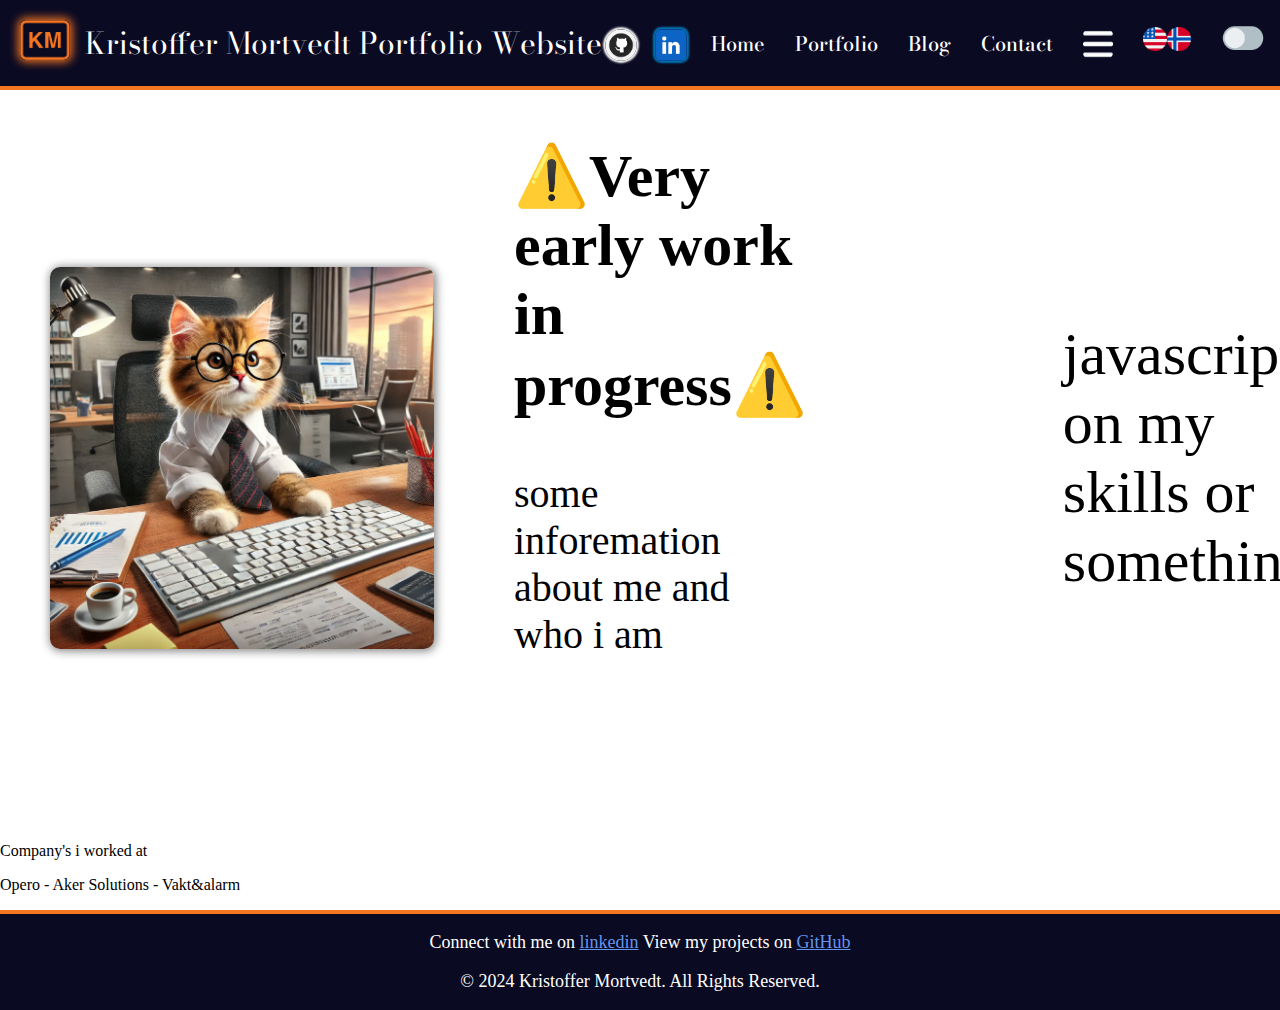
<file: index.html>
<!DOCTYPE html>
<html lang="en">

<head>
    <meta charset="UTF-8">
    <meta name="viewport" content="width=device-width, initial-scale 1.0">
    <link href="styles.css" rel="stylesheet">
    <title>Kristoffer Portfolio</title>
    <link rel="icon" href="Images/favicon.ico" type="/Images/favicon.ico">
    <link rel="preconnect" href="https://fonts.googleapis.com">
    <link rel="preconnect" href="https://fonts.gstatic.com" crossorigin>
    <link href="https://fonts.googleapis.com/css2?family=Bodoni+Moda:ital,opsz,wght@0,6..96,400..900;1,6..96,400..900&display=swap" rel="stylesheet">
</head>

<body>
    <main>
        <section class="page1">
            <header class="header">
                <div class="left-content">
                    <a href="index.html">
                        <img src="/Images/KM logo.png" alt="image of my logo with the initials KM" class="logo"></a>
                </div>
                <p class="text-header">Kristoffer Mortvedt Portfolio Website</p>
                <div class="right-content">
                    <a href="https://github.com/KrimorQ" target="_blank" alt="GitHub logo" class="image-link">
                        <img class="icongit" src="Images/Github icon.png">
                    </a>
                    <a href="https://www.linkedin.com/in/kristoffer-m-360013237/" target="_blank" alt="LinkedIn logo" class="image-link">
                        <img class="iconlinkedin" src="Images/LinkedIn icon.png">
                    </a>
                    <p><a href="index.html">Home</a></p>

                    <p><a href="portfolio.html">Portfolio</a></p>
                    <p><a href="blog.html">Blog</a></p>
                    <p><a href="contact.html">Contact</a></p>
                    <p>
                        <img class="iconburger" href="Images/open-menu.png" src="Images/open-menu.png" alt="three line menu">
                    </p>
                    <p><img class="flag" src="Images/usa.png"><img class="flag" src="Images/norway.png" alt="language options"></p>
                    
                    <p><img class="light-dark-mode" src="Images/off-button.png" alt="light-dark-mode"></p>
                </div>
            </header>
            <div class="about-me-picture">
            <img src="/Images/working cat.png" alt="a image of me" class="profile-picture"><!--put a picture of me here-->
                <div class="about-me-text-left">
                    <h2>⚠️Very early work in progress⚠️</h2><!--&lt Coder &gt-->
                <p>some inforemation about me and who i am</p>
            </div>
            <div class="about-me-text-right">
                <p>javascript on my skills or something</p>
            </div>
        </div>
            <!--put my skills and experience here?-->
        </section>
        <section>
            <p class="company-work">Company's i worked at</p><!--move this to a seperate page-->
            <p>Opero - Aker Solutions - Vakt&alarm</p>
        </section>
        
    </main>
    <footer class="footer">
        <!--add icons for different social media, maybe a "home" to take them to the top of the page-->
        <p>Connect with me on <a href="https://www.linkedin.com/in/kristoffer-m-360013237/" target="_blank">linkedin</a>
            View my projects on <a href="https://github.com/KrimorQ" target="_blank">GitHub</a>
        </p>    
        <p>&copy; 2024 Kristoffer Mortvedt. All Rights Reserved.</p>
    </footer>
</body>

</html>
</file>
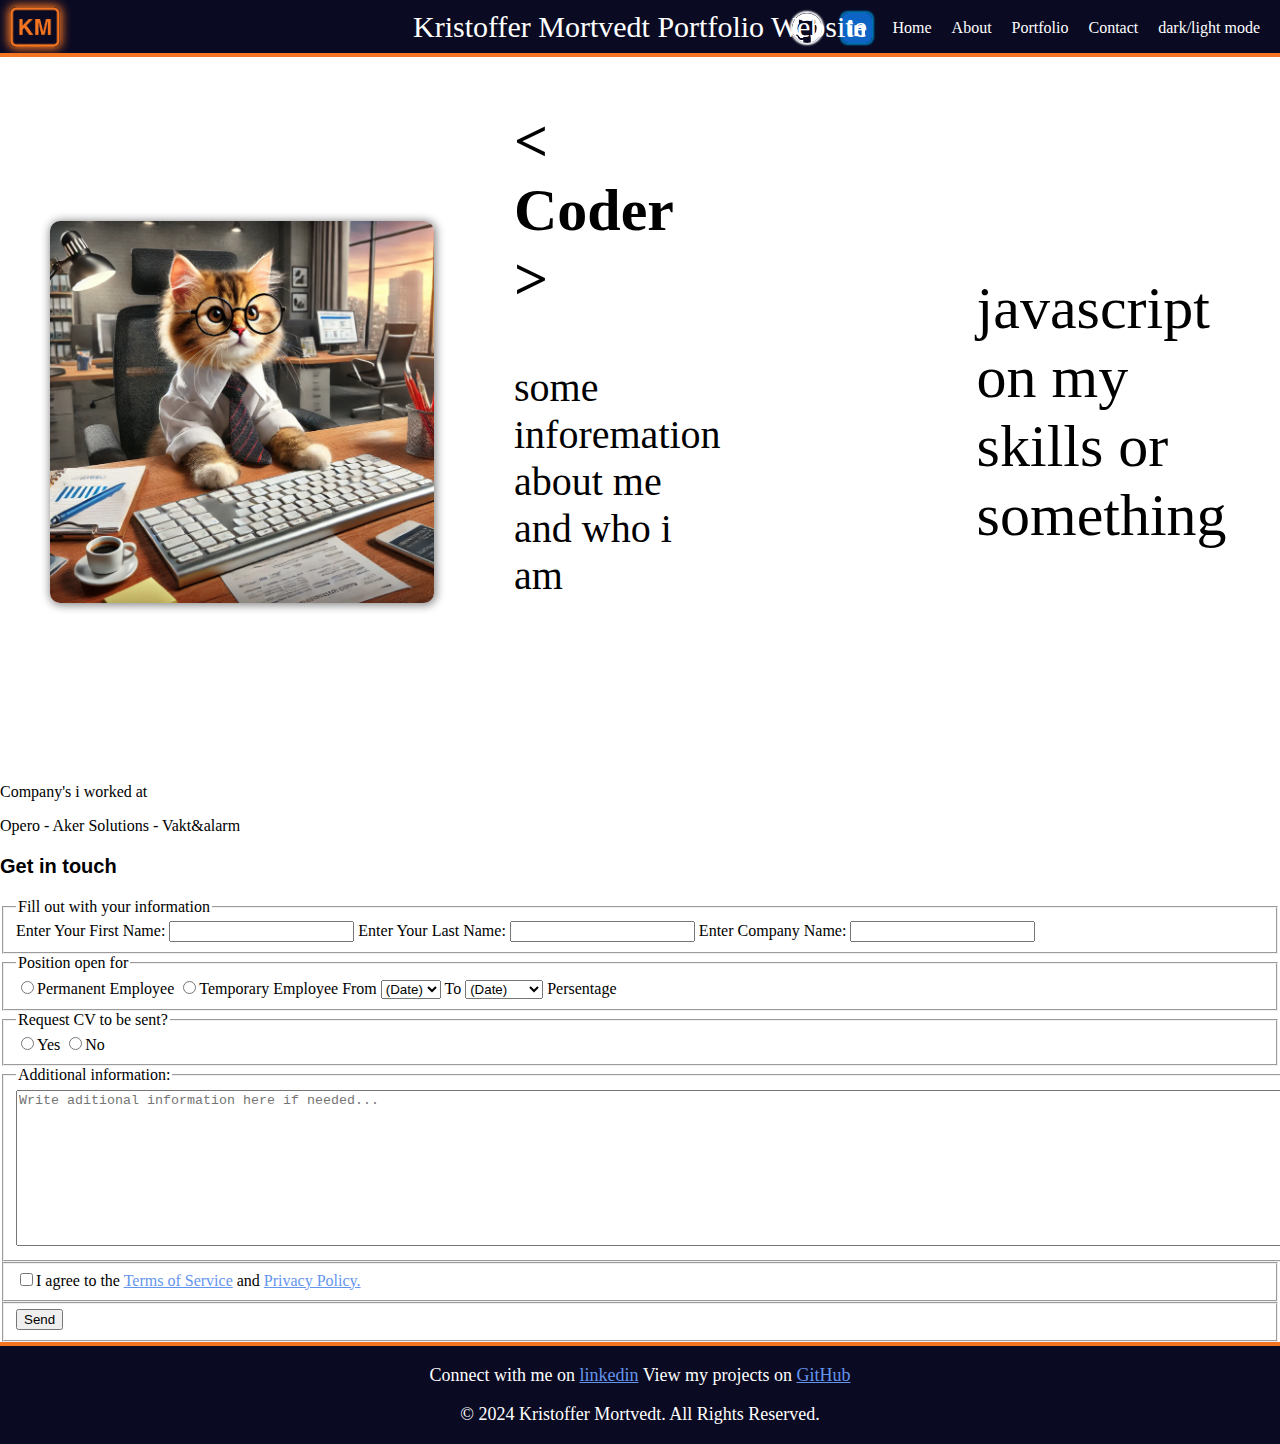
<file: HTML/index.html>
<!DOCTYPE html>
<html lang="en">

<head>
    <meta charset="UTF-8">
    <meta name="viewport" content="width=device-width, initial-scale 1.0">
    <link href="styles.css" rel="stylesheet">
    <title>Kristoffer Portfolio</title>
</head>

<body>
    <main>
        <section class="page1">
            <header class="header">
                <div class="icon-header">
                    <div class="left-content">
                        <img src="/Images/KM logo.png" alt="image of my logo with the initials KM" class="logo">
                    </div>
                        <p class="text-header">Kristoffer Mortvedt Portfolio Website</p>
                    <div class="right-content">
                    <a href="https://github.com/KrimorQ" target="_blank" alt="GitHub logo" class="image-link">
                        <img class="icongit" src="/github-mark-white.png">
                    </a>
                    <a href="https://www.linkedin.com/in/kristoffer-m-360013237/" target="_blank" alt="LinkedIn logo" class="image-link">
                        <img class="iconlinkedin" src="/LinkedIn icon.png">
                    </a>
                        <p>Home</p>
                        <p>About</p>
                        <p>Portfolio</p>
                        <p>Contact</p>
                        <p>dark/light mode</p>
                    </div>
                </div>
            </header>
            <div class="about-me-picture">
            <img src="/Images/working cat.png" alt="a image of me" class="profile-picture"><!--put a picture of me here-->
                <div class="about-me-text-left">
                    <h2>&lt Coder &gt</h2>
                <p>some inforemation about me and who i am</p>
            </div>
            <div class="about-me-text-right">
                <p>javascript on my skills or something</p>
            </div>
        </div>
            <!--put my skills and experience here?-->
        </section>
        <section>
            <p class="company-work">Company's i worked at</p><!--move this to a seperate page-->
            <p>Opero - Aker Solutions - Vakt&alarm</p>
        </section>
        <section class="page2"><!--have this at the bottum of the page-->
            <p class="form"><strong>Get in touch</strong></p>
            <!--contact form where they can request CV via email and add other options with variouse different methods to showcase what i can-->
            <form method="post"><!--add an "action" in the form to collect the information being sent to me-->
                <fieldset>
                    <legend>Fill out with your information</legend>
                    <label for="first-name">Enter Your First Name: <input id="first-name" name="first-name" type="text" required></label> <!--pass på at boksene gir mening--><!--add * to the field that is required-->
                    <label for="last-name">Enter Your Last Name: <input id="last-name" name="last-name" type="text" required></label> <!--checkbox if "fast,deltid,contract etc." --><!--add * to the field that is required-->
                    <label for="company-name">Enter Company Name: <input id="company-name" name="company-name" type="text" required></label><!--add * to the field that is required-->
                </fieldset>
                <fieldset>
                    <legend>Position open for</legend>
                    <label for="permanent-employee"><input id="permanent-employee" name="work-position" type="radio" value="1" >Permanent Employee</label> <!--hvist det er contract fra og til dato-->
                    <label for="temporary-employee"><input id="temporary-employee" name="work-position" type="radio" value="1" >Temporary Employee</label> <!--deltid hvor mye prosent?-->
                    <label for="temp-date">From</label><!--if selected temp, show the select option for temp-date. if picked permanent or not selected at all, dont show the temp-date-->
                        <select id="temp-date" name="temp-date">
                            <option value="0">(Date)</option>
                            <option value="1">Jan</option>
                            <option value="2">Feb</option>
                            <option value="3">Mar</option>
                            <option value="4">Apr</option>
                            <option value="5">Mai</option>
                            <option value="6">Jun</option>
                            <option value="7">Jul</option>
                            <option value="8">Aug</option>
                            <option value="9">Sep</option>
                            <option value="10">Oct</option>
                            <option value="11">Nov</option>
                            <option value="12">Des</option>
                        </select>
                    <label for="temp-date">To</label>
                        <select id="temp-date" name="temp-date">
                            <option value="0">(Date)</option>
                            <option value="1">Jan</option>
                            <option value="2">Feb</option>
                            <option value="3">Mar</option>
                            <option value="4">Apr</option>
                            <option value="5">Mai</option>
                            <option value="6">Jun</option>
                            <option value="7">Jul</option>
                            <option value="8">Aug</option>
                            <option value="9">Sep</option>
                            <option value="10">Oct</option>
                            <option value="11">Nov</option>
                            <option value="12">Des</option>
                            <option value="13">Unknown</option>
                        </select>
                    <!--dropdown box med avdeling eller stillingen, leg til "other" tilfelle en er glemt-->
                    <label></label><!--hvist velgt "other" legg til et skrive felt "stillings titel"-->
                    <label>Persentage</label> <!--add a nice way to scale from 60-100% should pop up after selecting permanent/temporary-->
                </fieldset>
                <fieldset>
                    <legend>Request CV to be sent?</legend>
                    <label for="CV-request"><input name="CV-request" type="radio" value="1">Yes</label>
                    <label for="CV-request"><input name="CV-request" type="radio" value="2">No</label>   
                    </label>
                </fieldset>
                <fieldset>
                    <legend>Additional information: </legend>
                    <textarea id="textbox" for="textbox" rows="10" cols="220" type="textbox" placeholder="Write aditional information here if needed..."></textarea>
                </fieldset>
                <fieldset>
                    <label for="tos" name="tos"><input id="tos" name="tos" type="checkbox" required>I agree to the <a href="" target="_blank">Terms of Service</a> and <a href="" target="_blank">Privacy Policy.</a></label> <!-- make the link not purple and link to a tos/privacy text. and make it so it register it.-->
                </fieldset>
                <fieldset>
                <input name="submit" type="submit" value="Send">
            </fieldset>
            </form>
        </section>
    </main>
    <footer class="footer">
        <!--add icons for different social media, maybe a "home" to take them to the top of the page-->
        <p>Connect with me on <a href="https://www.linkedin.com/in/kristoffer-m-360013237/" target="_blank">linkedin</a>
            View my projects on <a href="https://github.com/KrimorQ" target="_blank">GitHub</a>
        <p>&copy; 2024 Kristoffer Mortvedt. All Rights Reserved.</p>

        </p>
    </footer>
</body>

</html>
</file>
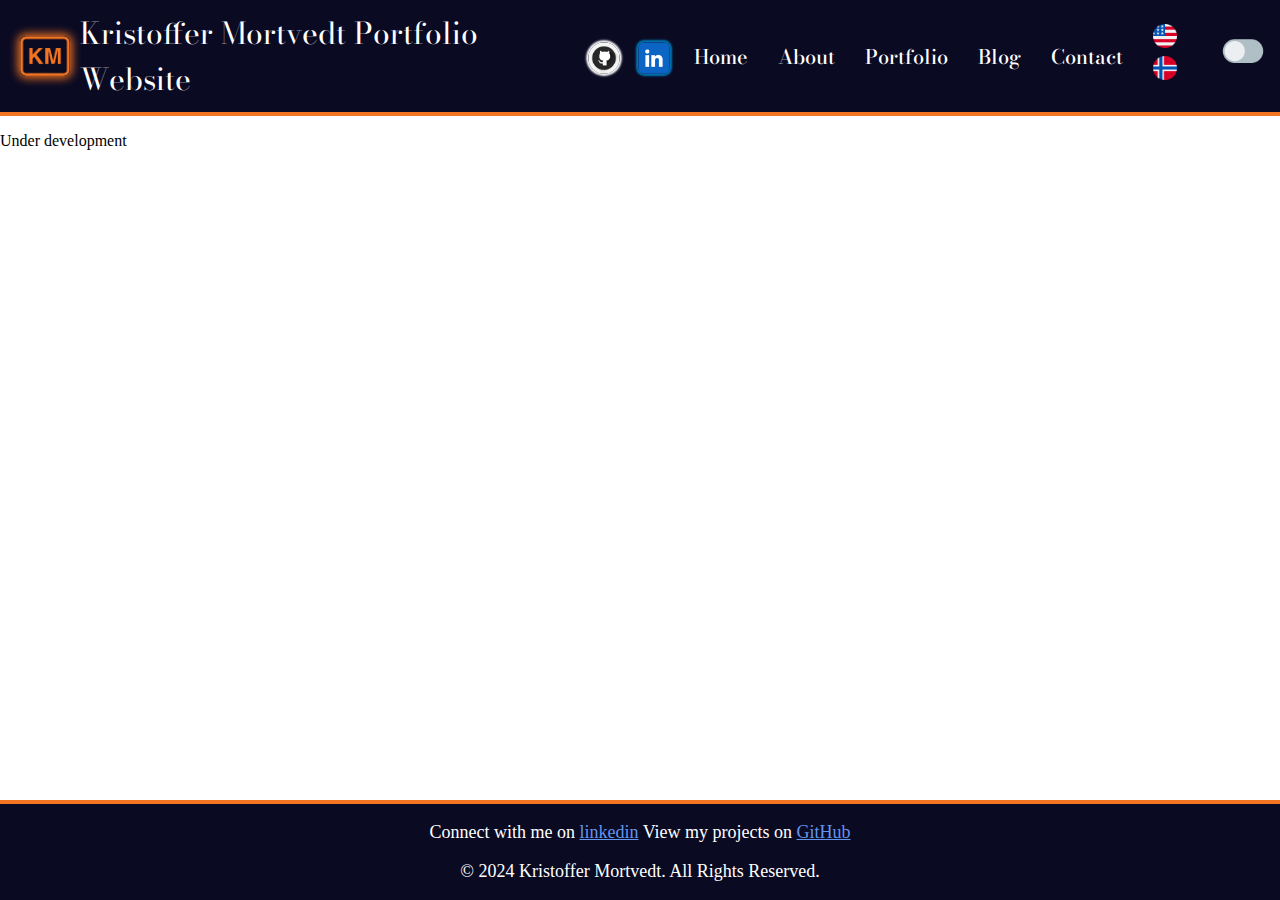
<file: about.html>
<!DOCTYPE html>
<html lang="en">

<head>
    <meta charset="UTF-8">
    <meta name="viewport" content="width=device-width, initial-scale 1.0">
    <link href="styles.css" rel="stylesheet">
    <title>Kristoffer Portfolio</title>
    <link rel="icon" href="Images/favicon.ico" type="/Images/favicon.ico">
    <link rel="preconnect" href="https://fonts.googleapis.com">
    <link rel="preconnect" href="https://fonts.gstatic.com" crossorigin>
    <link href="https://fonts.googleapis.com/css2?family=Bodoni+Moda:ital,opsz,wght@0,6..96,400..900;1,6..96,400..900&display=swap" rel="stylesheet">
</head>

<body>
    <main>
        <section class="page1">
            <header class="header">
                <div class="left-content">
                    <img src="/Images/KM logo.png" alt="image of my logo with the initials KM" class="logo">
                </div>
                <p class="text-header">Kristoffer Mortvedt Portfolio Website</p>
                <div class="right-content">
                    <a href="https://github.com/KrimorQ" target="_blank" alt="GitHub logo" class="image-link">
                        <img class="icongit" src="Images/Github icon.png">
                    </a>
                    <a href="https://www.linkedin.com/in/kristoffer-m-360013237/" target="_blank" alt="LinkedIn logo" class="image-link">
                        <img class="iconlinkedin" src="Images/LinkedIn icon.png">
                    </a>
                    <p><a href="index.html">Home</a></p>
                    <p><a href="about.html">About</a></p>
                    <p><a href="portfolio.html">Portfolio</a></p>
                    <p><a href="blog.html">Blog</a></p>
                    <p><a href="contact.html">Contact</a></p>
                    <p><img class="flag" src="Images/usa.png"><img class="flag" src="Images/norway.png" alt="language options"></p>
                    <p><img class="light-dark-mode" src="Images/off-button.png" alt="light-dark-mode"></p>
                </div>
            </header>
                <p>Under development</p>
    </main>
    <footer class="footer">
        <!--add icons for different social media, maybe a "home" to take them to the top of the page-->
        <p>Connect with me on <a href="https://www.linkedin.com/in/kristoffer-m-360013237/" target="_blank">linkedin</a>
            View my projects on <a href="https://github.com/KrimorQ" target="_blank">GitHub</a>
        <p>&copy; 2024 Kristoffer Mortvedt. All Rights Reserved.</p>

        </p>
    </footer>
</body>
</html>
</file>
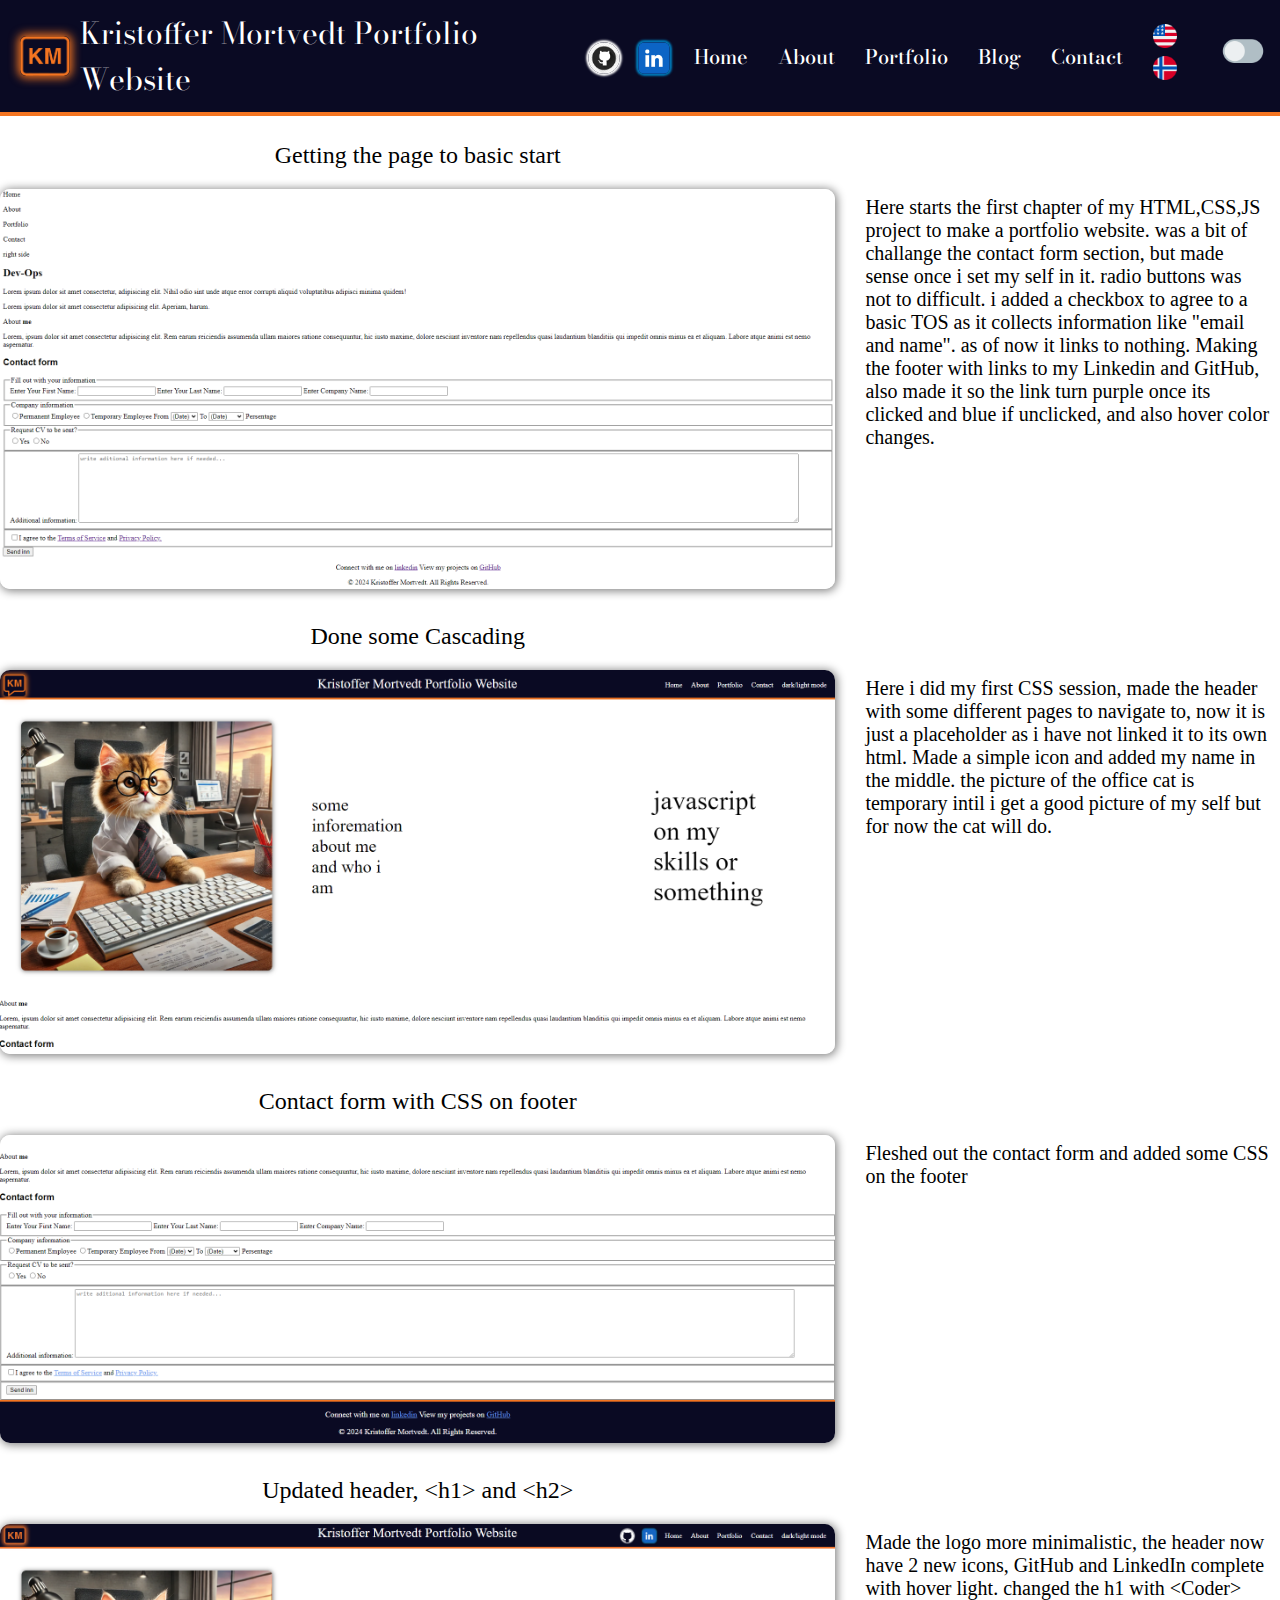
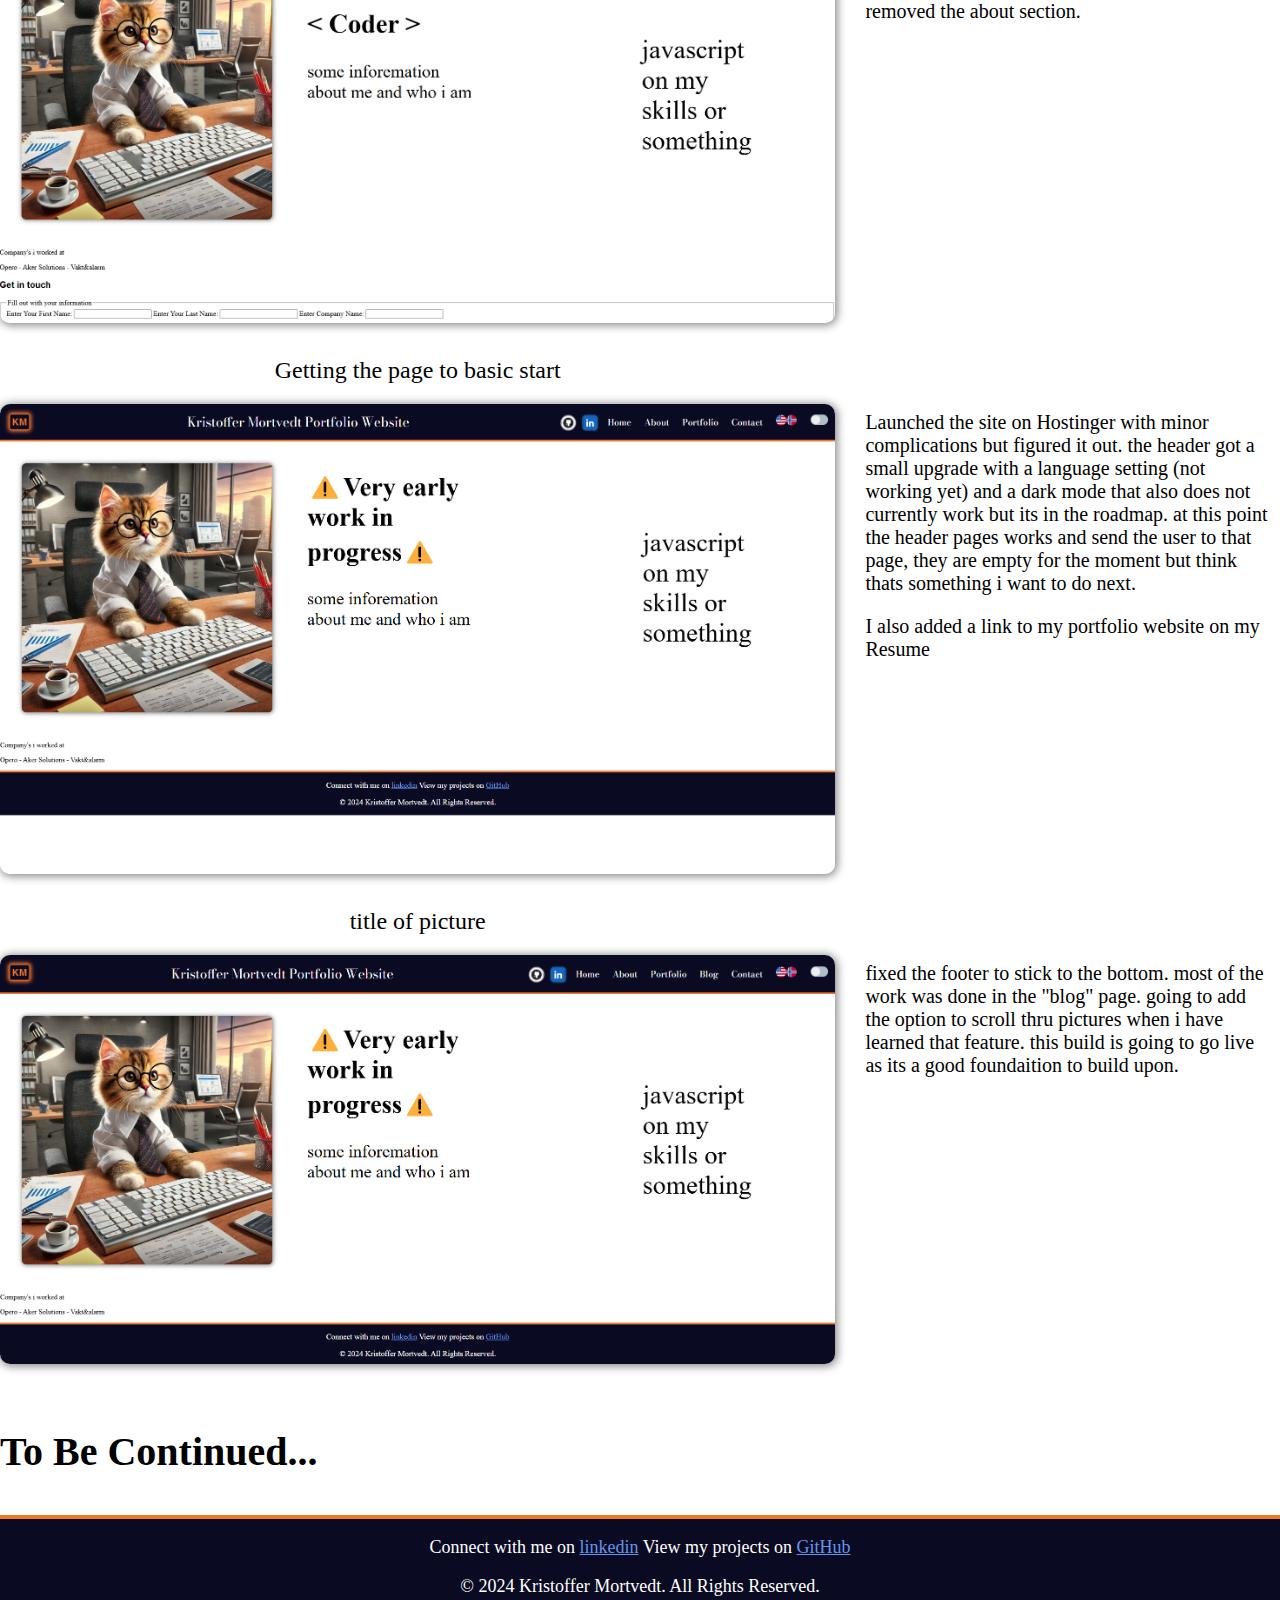
<file: blog.html>
<!DOCTYPE html>
<html lang="en">

<head>
    <meta charset="UTF-8">
    <meta name="viewport" content="width=device-width, initial-scale 1.0">
    <link href="styles.css" rel="stylesheet">
    <title>Kristoffer Portfolio</title>
    <link rel="icon" href="Images/favicon.ico" type="/Images/favicon.ico">
    <link rel="preconnect" href="https://fonts.googleapis.com">
    <link rel="preconnect" href="https://fonts.gstatic.com" crossorigin>
    <link href="https://fonts.googleapis.com/css2?family=Bodoni+Moda:ital,opsz,wght@0,6..96,400..900;1,6..96,400..900&display=swap" rel="stylesheet">
</head>

<body>
    <main>
        <section class="page1">
            <header class="header">
                <div class="left-content">
                    <img src="/Images/KM logo.png" alt="image of my logo with the initials KM" class="logo">
                </div>
                <p class="text-header">Kristoffer Mortvedt Portfolio Website</p>
                <div class="right-content">
                    <a href="https://github.com/KrimorQ" target="_blank" alt="GitHub logo" class="image-link">
                        <img class="icongit" src="Images/Github icon.png">
                    </a>
                    <a href="https://www.linkedin.com/in/kristoffer-m-360013237/" target="_blank" alt="LinkedIn logo" class="image-link">
                        <img class="iconlinkedin" src="Images/LinkedIn icon.png">
                    </a>
                    <p><a href="index.html">Home</a></p>
                    <p><a href="about.html">About</a></p>
                    <p><a href="portfolio.html">Portfolio</a></p>
                    <p><a href="blog.html">Blog</a></p>
                    <p><a href="contact.html">Contact</a></p>
                    <p><img class="flag" src="Images/usa.png"><img class="flag" src="Images/norway.png" alt="language options"></p>
                    <p><img class="light-dark-mode" src="Images/off-button.png" alt="light-dark-mode"></p>
                </div>
            </header>
            <p></p>
        <div class="blog-container">
            <div class="blog-item">            
                <div class="blog-pictures">
                    <p class="blog-headline">Getting the page to basic start</p>
                    <img src="/Images/blog-images/website1.png">
                </div>
                <div class="blog-text-right">
                    <p class="blog-pictures-text">Here starts the first chapter of my HTML,CSS,JS project to make a portfolio website. was a bit of challange the contact form section, but made sense once i set my self in it. radio buttons was not to difficult. i added a checkbox to agree to a basic TOS as it collects information like "email and name". as of now it links to nothing. Making the footer with links to my Linkedin and GitHub, also made it so the link turn purple once its clicked and blue if unclicked, and also hover color changes.</p>
                </div>
            </div>
            <div class="blog-item">            
                <div class="blog-pictures">
                    <p class="blog-headline">Done some Cascading</p>
                    <img src="/Images/blog-images/website2.png">
                </div>
                <div class="blog-text-right">
                    <p class="blog-pictures-text">Here i did my first CSS session, made the header with some different pages to navigate to, now it is just a placeholder as i have not linked it to its own html. Made a simple icon and added my name in the middle. the picture of the office cat is temporary intil i get a good picture of my self but for now the cat will do.</p>
                </div>
            </div>
            <div class="blog-item">            
                <div class="blog-pictures">
                    <p class="blog-headline">Contact form with CSS on footer</p>
                    <img src="/Images/blog-images/website2.2.png">
                </div>
                <div class="blog-text-right">
                    <p class="blog-pictures-text">Fleshed out the contact form and added some CSS on the footer</p>
                </div>
            </div>
            <div class="blog-item">            
                <div class="blog-pictures">
                    <p class="blog-headline">Updated header, &lth1&gt and &lth2&gt</p>
                    <img src="/Images/blog-images/website3.png">
                </div>
                <div class="blog-text-right">
                    <p class="blog-pictures-text">Made the logo more minimalistic, the header now have 2 new icons, GitHub and LinkedIn complete with hover light. changed the h1 with &ltCoder&gt removed the about section.</p>
                </div>
            </div>
            <div class="blog-item">            
                <div class="blog-pictures">
                    <p class="blog-headline">Getting the page to basic start</p>
                    <img src="/Images/blog-images/website4.png">
                </div>
                <div class="blog-text-right">
                    <p class="blog-pictures-text">Launched the site on Hostinger with minor complications but figured it out. the header got a small upgrade with a language setting (not working yet) and a dark mode that also does not currently work but its in the roadmap. at this point the header pages works and send the user to that page, they are empty for the moment but think thats something i want to do next.</p>
                    <ls class="blog-pictures-text-list">I also added a link to my portfolio website on my Resume</ls>
                </div>
            </div>
            <div class="blog-item">            
                <div class="blog-pictures">
                    <p class="blog-headline">title of picture</p>
                    <img src="/Images/blog-images/website5.1.png">
                </div>
                <div class="blog-text-right">
                    <p class="blog-pictures-text">fixed the footer to stick to the bottom. most of the work was done in the "blog" page. going to add the option to scroll thru pictures when i have learned that feature. this build is going to go live as its a good foundaition to build upon.</p>
                </div>
            </div>
                <div class="end-of-blog">
                    <p>to be continued...</p>
                </div>
            </div>
        </div>
    </main>
    <footer class="footer">
        <!--add icons for different social media, maybe a "home" to take them to the top of the page-->
        <p>Connect with me on <a href="https://www.linkedin.com/in/kristoffer-m-360013237/" target="_blank">linkedin</a>
            View my projects on <a href="https://github.com/KrimorQ" target="_blank">GitHub</a>
        <p>&copy; 2024 Kristoffer Mortvedt. All Rights Reserved.</p>
        </p>
    </footer>
</body>
</html>
</file>
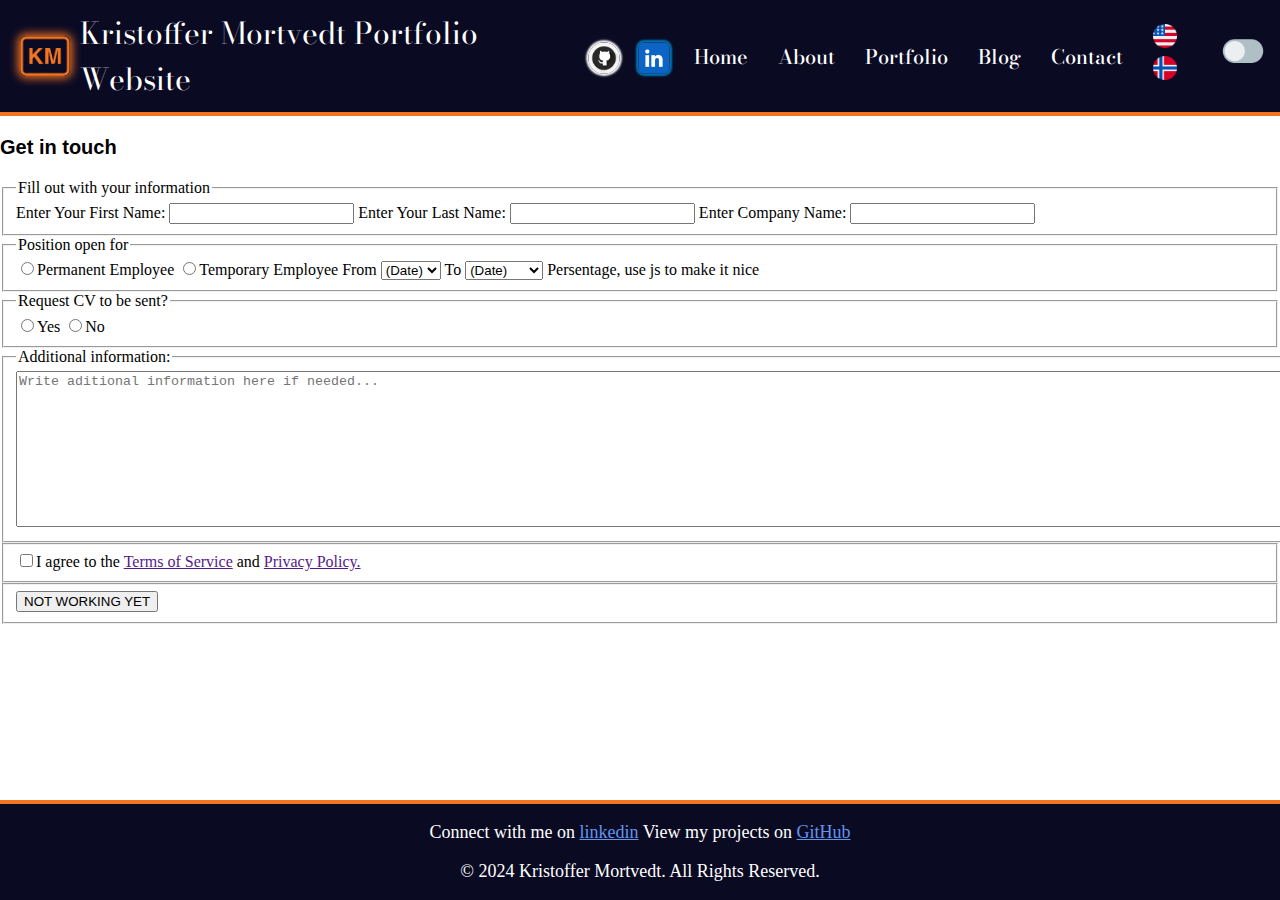
<file: contact.html>
<!DOCTYPE html>
<html lang="en">

<head>
    <meta charset="UTF-8">
    <meta name="viewport" content="width=device-width, initial-scale 1.0">
    <link href="styles.css" rel="stylesheet">
    <title>Kristoffer Portfolio</title>
    <link rel="icon" href="Images/favicon.ico" type="/Images/favicon.ico">
    <link rel="preconnect" href="https://fonts.googleapis.com">
    <link rel="preconnect" href="https://fonts.gstatic.com" crossorigin>
    <link href="https://fonts.googleapis.com/css2?family=Bodoni+Moda:ital,opsz,wght@0,6..96,400..900;1,6..96,400..900&display=swap" rel="stylesheet">
</head>

<body>
    <main>
        <section class="page1">
            <header class="header">
                <div class="left-content">
                    <img src="/Images/KM logo.png" alt="image of my logo with the initials KM" class="logo">
                </div>
                <p class="text-header">Kristoffer Mortvedt Portfolio Website</p>
                <div class="right-content">
                    <a href="https://github.com/KrimorQ" target="_blank" alt="GitHub logo" class="image-link">
                        <img class="icongit" src="Images/Github icon.png">
                    </a>
                    <a href="https://www.linkedin.com/in/kristoffer-m-360013237/" target="_blank" alt="LinkedIn logo" class="image-link">
                        <img class="iconlinkedin" src="Images/LinkedIn icon.png">
                    </a>
                    <p><a href="index.html">Home</a></p>
                    <p><a href="about.html">About</a></p>
                    <p><a href="portfolio.html">Portfolio</a></p>
                    <p><a href="blog.html">Blog</a></p>
                    <p><a href="contact.html">Contact</a></p>
                    <p><img class="flag" src="Images/usa.png"><img class="flag" src="Images/norway.png" alt="language options"></p>
                    <p><img class="light-dark-mode" src="Images/off-button.png" alt="light-dark-mode"></p>
                </div>
            </header>
            <section class="page2"><!--have this at the bottum of the page-->
                <p class="form"><strong>Get in touch</strong></p>
                <!--contact form where they can request CV via email and add other options with variouse different methods to showcase what i can-->
                <form method="post"><!--add an "action" in the form to collect the information being sent to me-->
                    <fieldset>
                        <legend>Fill out with your information</legend>
                        <label for="first-name">Enter Your First Name: <input id="first-name" name="first-name" type="text" required></label> <!--pass på at boksene gir mening--><!--add * to the field that is required-->
                        <label for="last-name">Enter Your Last Name: <input id="last-name" name="last-name" type="text" required></label> <!--checkbox if "fast,deltid,contract etc." --><!--add * to the field that is required-->
                        <label for="company-name">Enter Company Name: <input id="company-name" name="company-name" type="text" required></label><!--add * to the field that is required-->
                    </fieldset>
                    <fieldset>
                        <legend>Position open for</legend>
                        <label for="permanent-employee"><input id="permanent-employee" name="work-position" type="radio" value="1" >Permanent Employee</label> <!--hvist det er contract fra og til dato-->
                        <label for="temporary-employee"><input id="temporary-employee" name="work-position" type="radio" value="1" >Temporary Employee</label> <!--deltid hvor mye prosent?-->
                        <label for="temp-date">From</label><!--if selected temp, show the select option for temp-date. if picked permanent or not selected at all, dont show the temp-date-->
                            <select id="temp-date" name="temp-date">
                                <option value="0">(Date)</option>
                                <option value="1">Jan</option>
                                <option value="2">Feb</option>
                                <option value="3">Mar</option>
                                <option value="4">Apr</option>
                                <option value="5">Mai</option>
                                <option value="6">Jun</option>
                                <option value="7">Jul</option>
                                <option value="8">Aug</option>
                                <option value="9">Sep</option>
                                <option value="10">Oct</option>
                                <option value="11">Nov</option>
                                <option value="12">Des</option>
                            </select>
                        <label for="temp-date">To</label>
                            <select id="temp-date" name="temp-date">
                                <option value="0">(Date)</option>
                                <option value="1">Jan</option>
                                <option value="2">Feb</option>
                                <option value="3">Mar</option>
                                <option value="4">Apr</option>
                                <option value="5">Mai</option>
                                <option value="6">Jun</option>
                                <option value="7">Jul</option>
                                <option value="8">Aug</option>
                                <option value="9">Sep</option>
                                <option value="10">Oct</option>
                                <option value="11">Nov</option>
                                <option value="12">Des</option>
                                <option value="13">Unknown</option>
                            </select>
                        <!--dropdown box med avdeling eller stillingen, leg til "other" tilfelle en er glemt-->
                        <label></label><!--hvist velgt "other" legg til et skrive felt "stillings titel"-->
                        <label>Persentage, use js to make it nice</label> <!--add a nice way to scale from 60-100% should pop up after selecting permanent/temporary-->
                    </fieldset>
                    <fieldset>
                        <legend>Request CV to be sent?</legend>
                        <label for="CV-request"><input name="CV-request" type="radio" value="1">Yes</label>
                        <label for="CV-request"><input name="CV-request" type="radio" value="2">No</label>   
                        </label>
                    </fieldset>
                    <fieldset>
                        <legend>Additional information: </legend>
                        <textarea id="textbox" for="textbox" rows="10" cols="220" type="textbox" placeholder="Write aditional information here if needed..."></textarea>
                    </fieldset>
                    <fieldset>
                        <label for="tos" name="tos"><input id="tos" name="tos" type="checkbox" required>I agree to the <a href="" target="_blank">Terms of Service</a> and <a href="" target="_blank">Privacy Policy.</a></label> <!-- make the link not purple and link to a tos/privacy text. and make it so it register it.-->
                    </fieldset>
                    <fieldset>
                    <input name="submit" type="submit" value="NOT WORKING YET"><!--change value to "Send"-->
                </fieldset>
                </form>
            </section>
    </main>
    <footer class="footer">
        <!--add icons for different social media, maybe a "home" to take them to the top of the page-->
        <p>Connect with me on <a href="https://www.linkedin.com/in/kristoffer-m-360013237/" target="_blank">linkedin</a>
            View my projects on <a href="https://github.com/KrimorQ" target="_blank">GitHub</a>
        <p>&copy; 2024 Kristoffer Mortvedt. All Rights Reserved.</p>

        </p>
    </footer>
</body>
</html>
</file>
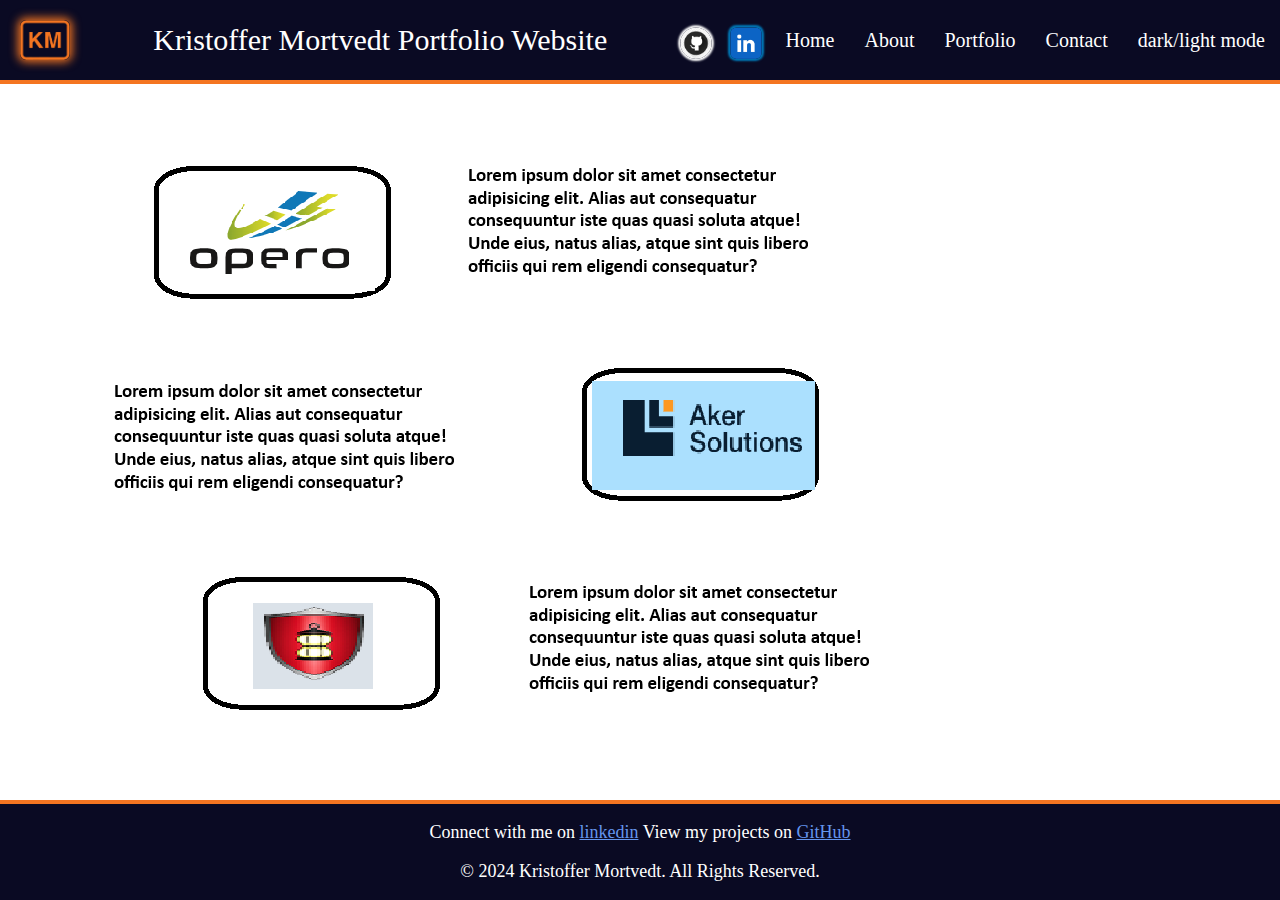
<file: portfolio.html>
<!DOCTYPE html>
<html lang="en">

<head>
    <meta charset="UTF-8">
    <meta name="viewport" content="width=device-width, initial-scale 1.0">
    <link href="styles.css" rel="stylesheet">
    <title>Kristoffer Portfolio</title>
    <link rel="icon" href="Images/favicon.ico" type="/Images/favicon.ico">
</head>
<body>
    <main>
        <section class="page1">
            <header class="header">
                <div class="left-content">
                    <img src="/Images/KM logo.png" alt="image of my logo with the initials KM" class="logo">
                </div>
                <p class="text-header">Kristoffer Mortvedt Portfolio Website</p>
                <div class="right-content">
                    <a href="https://github.com/KrimorQ" target="_blank" alt="GitHub logo" class="image-link">
                        <img class="icongit" src="Images/Github icon.png">
                    </a>
                    <a href="https://www.linkedin.com/in/kristoffer-m-360013237/" target="_blank" alt="LinkedIn logo" class="image-link">
                        <img class="iconlinkedin" src="Images/LinkedIn icon.png">
                    </a>
                    <p><a href="index.html">Home</a></p>
                    <p><a href="about.html">About</a></p>
                    <p><a href="portfolio.html">Portfolio</a></p>
                    <p><a href="contact.html">Contact</a></p>
                    <p>dark/light mode</p>
                </div>
            </header>
            <img src="Images/aboutme.png">
    </main>
    <footer class="footer">
        <!--add icons for different social media, maybe a "home" to take them to the top of the page-->
        <p>Connect with me on <a href="https://www.linkedin.com/in/kristoffer-m-360013237/" target="_blank">linkedin</a>
            View my projects on <a href="https://github.com/KrimorQ" target="_blank">GitHub</a>
        <p>&copy; 2024 Kristoffer Mortvedt. All Rights Reserved.</p>

        </p>
    </footer>
</body>
</html>
</file>
<file: styles.css>
.form {
    font-size: 20px;
    font-family: sans-serif;
}
* {
    scroll-behavior: smooth;
  }
body {
    margin: 0%;
    background-color: #fff;

}

html, body {
    height: 100%;
    margin: 0;
    display: flex;
    flex-direction: column;
}

main {
    flex: 1;
}

.header {
    background-color: #0a0a23;
    color: #fff;
    border-bottom: 4px solid #F47521;
    padding: 10px;
    display: flex;
    justify-content: space-between;
    align-items: center;
}

.left-content {
    display: flex;
    align-items: center;
}

.text-header {
    font-size: 30px;
    margin: 0 auto;
    font: bold;
    align-items: center;

}

.right-content {
    display: flex;
    gap: 20px;
    align-items: center;
}

.right-content p {
    margin: 0;
    padding: 5px;
    font-size: 20px;
}

.right-content a {
    color:#fff;
    text-decoration: none;
    font-weight: 500;
    transition: color 0.2s ease, transform 0.2s ease;
    transform: scale(1.05);
}

.header {
    font-family: "Bodoni Moda", serif;
    font-optical-sizing: auto;
    font-weight: weight;
  }
.image-link img {
    width: 25;
    height: 25;
}
.flag {
    height: auto;
    width: 24px;
}

.light-dark-mode {
    height: auto;
    width: 44px;
}

.h1 {
    font-size: 20px;
}

.footer {
    font-family: 'Times New Roman', Times, serif;
    font-size: 18px;
    text-align: center;
    background-color: #0a0a23;
    color: #fff;
    border-top: 4px solid #F47521;
    

}
.logo {
    width: 50px;
    box-shadow: 0px 0px 10px 2px #F47521;
    border-radius: 6px;
    margin: 10px;
}

.icongit {
    width: 30px;
    height:30px;
    margin-top: 10px;
    box-shadow: 0px 0px 2px 2px white;
    border-radius: 50px;
}

.iconlinkedin {
    width: 30px;
    height:30px;
    margin-top: 10px;
    box-shadow: 0px 0px 2px 2px #0077B5;
    border-radius: 6px; 
}

.iconburger {
    width: 30px;
    height:30px;
    margin-top: 10px;
    border-radius: 6px;
}

.profile-picture {
    width: 30%;
    margin: 50px;
    box-shadow: 1px 1px 10px 1px grey;
    border-radius: 10px;
    height: auto;
}
    
.about-me-picture {
    display: flex;
    align-items: center;
}    

.about-me-text-left {
    flex-basis: 70%;
    margin-left: 30px;
    font-size: 40px;
    padding-right: 20%;
    padding-bottom: 10%;

}
.about-me-text-right {
    padding-right: 0%;
    font-size: 60px;
    margin-right: 10%;

}

.sr-only {
    position: absolute;
    width: 1px;
    height: 1px;
    padding: 0;
    margin: -1px;
    overflow: hidden;
    clip: rect(0, 0, 0, 0);
    white-space: nowrap;
    border: 0;
}

.blog-container {
    display: flex;
    flex-direction: column;
    margin: 0 auto;
    max-width: 1800px;
    gap: 20px;
}

.blog-item {
    display: flex;
    align-items: flex-start;
    gap: 20px;
}

.blog-pictures {
    width:100%;
}
.blog-pictures img {
    width: 100%;
    height: auto;
    box-shadow: 1px 1px 10px 1px grey;
    border-radius: 10px;

}
.blog-text-right {
    width: 50%;
    padding: 10px;
    box-sizing: border-box;
    font-size: 1rem;
    

}

.blog-pictures-text {
    padding-top: 34px;
    justify-content: center;
    font-size: 20px;
    
}

.blog-headline {
    font-size: 24px;
    display: flex;
    margin: 0 auto;
    justify-content: center;
    margin: 10px 0 20px;
}

.blog-pictures-text-list {
    font-size: 20px;
}

.end-of-blog {
    font-size: 40px;
    font-weight: bold;
    text-transform: capitalize;
}

.footer a{
    color: cornflowerblue;
}
.footer a:visited {
    color: cornflowerblue;
}
.footer a:hover {
    color: brown;
}
.footer a:active {
    color: brown;
}

.image-link , .logo{
    color: inherit;
    text-decoration: none;
}

.image-link:hover{
    color: inherit;
    text-decoration: none;
    opacity: 0.8;
}
</file>
<file: HTML/styles.css>
.form {
    font-size: 20px;
    font-family: sans-serif;
}
body {
    margin: 0%;
    background-color: #fff;
}
.header {
    background-color: #0a0a23;
    color: #fff;
    border-bottom: 4px solid #F47521;
}
.right-content {
    gap: 20px;
    text-align: right;
    margin-top: -65px;
    margin-right: 20px;
    display: flex;
    justify-content: right;
    
}

.text-header {
    font-size: 30px;
    text-align: center;
    margin-top: -60px;
    font: bold;
    transform: translateY(6px);
}

.h1 {
    font-size: 20px;
}

.footer {
    font-family: 'Times New Roman', Times, serif;
    font-size: 18px;
    text-align: center;
    background-color: #0a0a23;
    padding: 1px;
    color: #fff;
    border-top: 4px solid #F47521;

}
.logo {
    width: 50px;
    box-shadow: 0px 0px 10px 2px #F47521;
    border-radius: 6px;
    margin: 10px;
    transform: translateY(-3px);
}

.icongit {
    width: 30px;
    height:30px;
    margin-top: 10px;
    box-shadow: 0px 0px 2px 2px white;
    border-radius: 50px;
}

.iconlinkedin {
    width: 30px;
    height:30px;
    margin-top: 10px;
    box-shadow: 0px 0px 2px 2px #0077B5;
    border-radius: 6px;
}

.profile-picture {
    width: 30%;
    margin: 50px;
    box-shadow: 1px 1px 10px 1px grey;
    border-radius: 10px;
    height: auto;
}
    
.about-me-picture {
    display: flex;
    align-items: center;
}    

.about-me-text-left {
    flex-basis: 70%;
    margin-left: 30px;
    font-size: 40px;
    padding-right: 20%;
    padding-bottom: 10%;

}
.about-me-text-right {
    padding-right: 0%;
    font-size: 60px;
    margin-right: 10%;

}

.sr-only {
    position: absolute;
    width: 1px;
    height: 1px;
    padding: 0;
    margin: -1px;
    overflow: hidden;
    clip: rect(0, 0, 0, 0);
    white-space: nowrap;
    border: 0;
}

a{
    color: cornflowerblue;
}
a:visited {
    color: cornflowerblue;
}
a:hover {
    color: brown;
}
a:active {
    color: brown;
}

.image-link , .logo{
    color: inherit;
    text-decoration: none;
}

.image-link:hover{
    color: inherit;
    text-decoration: none;
    opacity: 0.8;
}
</file>
